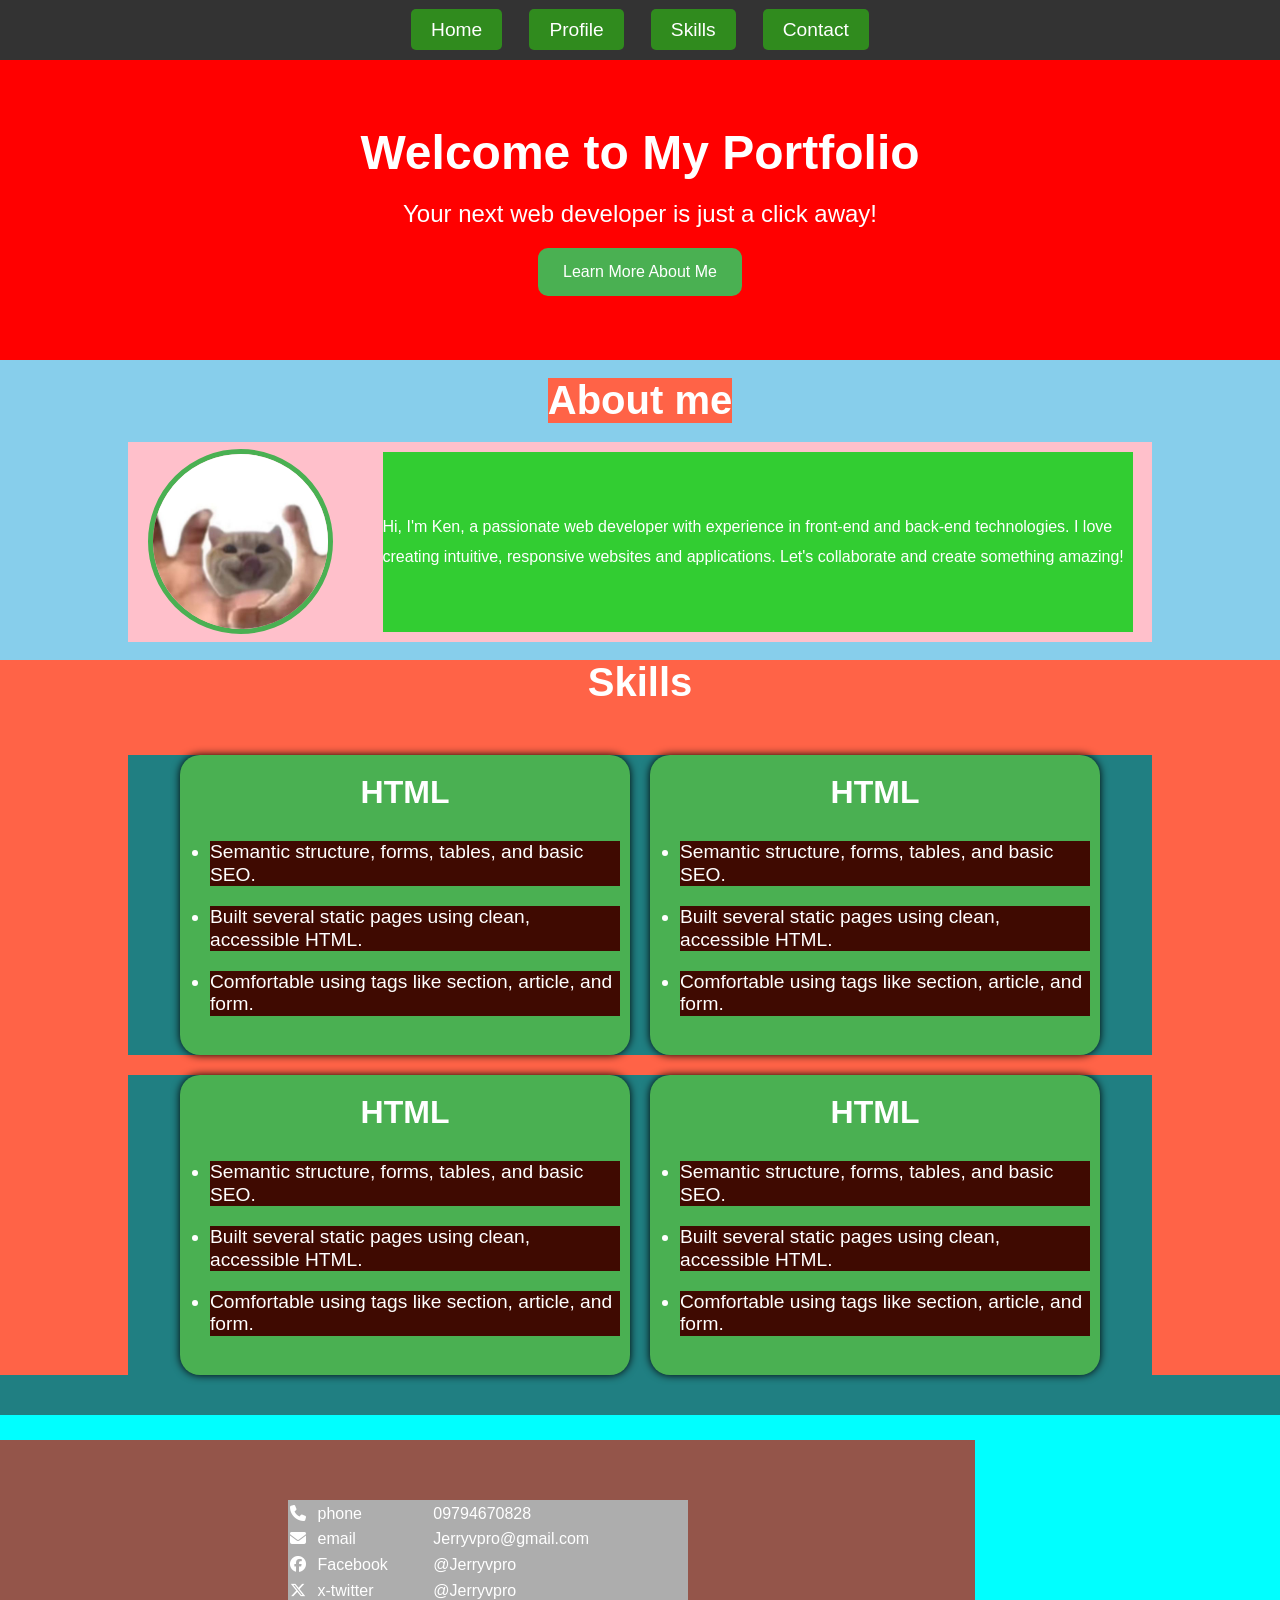
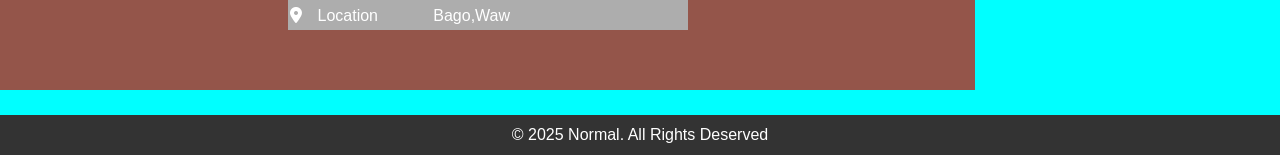
<file: index.html>
<!DOCTYPE html>
<html>

<head>
  <meta charset="UTF-8">
  <meta name="viewport" content="width=device-width, initial-scale=1">
  <link rel="stylesheet" href="https://cdnjs.cloudflare.com/ajax/libs/font-awesome/6.7.2/css/all.min.css"
    integrity="sha512-Evv84Mr4kqVGRNSgIGL/F/aIDqQb7xQ2vcrdIwxfjThSH8CSR7PBEakCr51Ck+w+/U6swU2Im1vVX0SVk9ABhg=="
    crossorigin="anonymous" referrerpolicy="no-referrer" />
  <title>portfolio</title>
  <link href="style.css" rel="stylesheet">
</head>

<body>
  <nav>
    <ul>
      <li><a href="#home">Home</a></li>
      <li><a href="#profile">Profile</a></li>
      <li><a href="#skills">Skills</a></li>
      <li><a href="#contact">Contact</a></li>
    </ul>
  </nav>

  <main>
    <section id="home">
      <h1>Welcome to My Portfolio</h1>
      <p>Your next web developer is just a click away!</p>
      <a href="#">Learn More About Me</a>
    </section>

    <section id="profile">
      <h2>About me</h2>
      <div>
        <img src="image0.webp" alt="profile" />
        <p>Hi, I'm Ken, a passionate web developer with experience in front-end
          and back-end technologies. I love creating intuitive, responsive
          websites and applications. Let's collaborate and create something
          amazing!</p>
      </div>
    </section>

    <section id="skills">
      <h2>Skills</h2>
      <div class="skillbox">
        <div>
          <h3>HTML</h3>
          <ul>
            <li>Semantic structure, forms, tables, and basic SEO.</li>
            <li>Built several static pages using clean, accessible HTML.</li>
            <li>Comfortable using tags like section, article, and form.</li>
          </ul>
        </div>
        <div>
          <h3>HTML</h3>
          <ul>
            <li>Semantic structure, forms, tables, and basic SEO.</li>
            <li>Built several static pages using clean, accessible HTML.</li>
            <li>Comfortable using tags like section, article, and form.</li>
        </div>
      </div>
      <div class="skillbox">
        <div>
          <h3>HTML</h3>
          <ul>
            <li>Semantic structure, forms, tables, and basic SEO.</li>
            <li>Built several static pages using clean, accessible HTML.</li>
            <li>Comfortable using tags like section, article, and form.</li>
        </div>
        <div>
          <h3>HTML</h3>
          <ul>
            <li>Semantic structure, forms, tables, and basic SEO.</li>
            <li>Built several static pages using clean, accessible HTML.</li>
            <li>Comfortable using tags like section, article, and form.</li>
        </div>
      </div>
    </section>

    <section id="contact">
      <div class="info">
        <table>
          <tr>
            <td><i class="fa-solid fa-phone"></i></td>
            <td>phone</td>
            <td>09794670828</td>
          </tr>
          <tr>
            <td><i class="fa-solid fa-envelope"></i></td>
            <td>email</td>
            <td>Jerryvpro@gmail.com</td>
          </tr>
          <tr>
            <td><i class="fa-brands fa-facebook"></i></td>
            <td>Facebook</td>
            <td>@Jerryvpro</td>
          </tr>
          <tr>
            <td><i class="fa-brands fa-x-twitter"></i></td>
            <td>x-twitter</td>
            <td>@Jerryvpro</td>
          </tr>
          <tr>
            <td><i class="fa-solid fa-location-dot"></i></td>
            <td>Location</td>
            <td>Bago,Waw</td>
          </tr>
        </table>
      </div>
      
      <div class="map">
        <iframe 
          src="https://www.google.com/maps/embed?pb=!1m18!1m12!1m3!1d2388.1345552858825!2d96.09491260102168!3d21.99317564240579!2m3!1f0!2f0!3f0!3m2!1i1024!2i768!4f1.1!3m3!1m2!1s0x30cb6d2a189cb7fb%3A0x5697d13da06542e6!2sMandalay%20Palace!5e0!3m2!1sen!2sae!4v1752161365636!5m2!1sen!2sae"
          width="400px" height="250px"></iframe>
      </div>
    </section>
  </main>
  <footer>
    <span>&copy; 2025 Normal. All Rights Deserved </span>
  </footer>
</body>
</html>
</file>
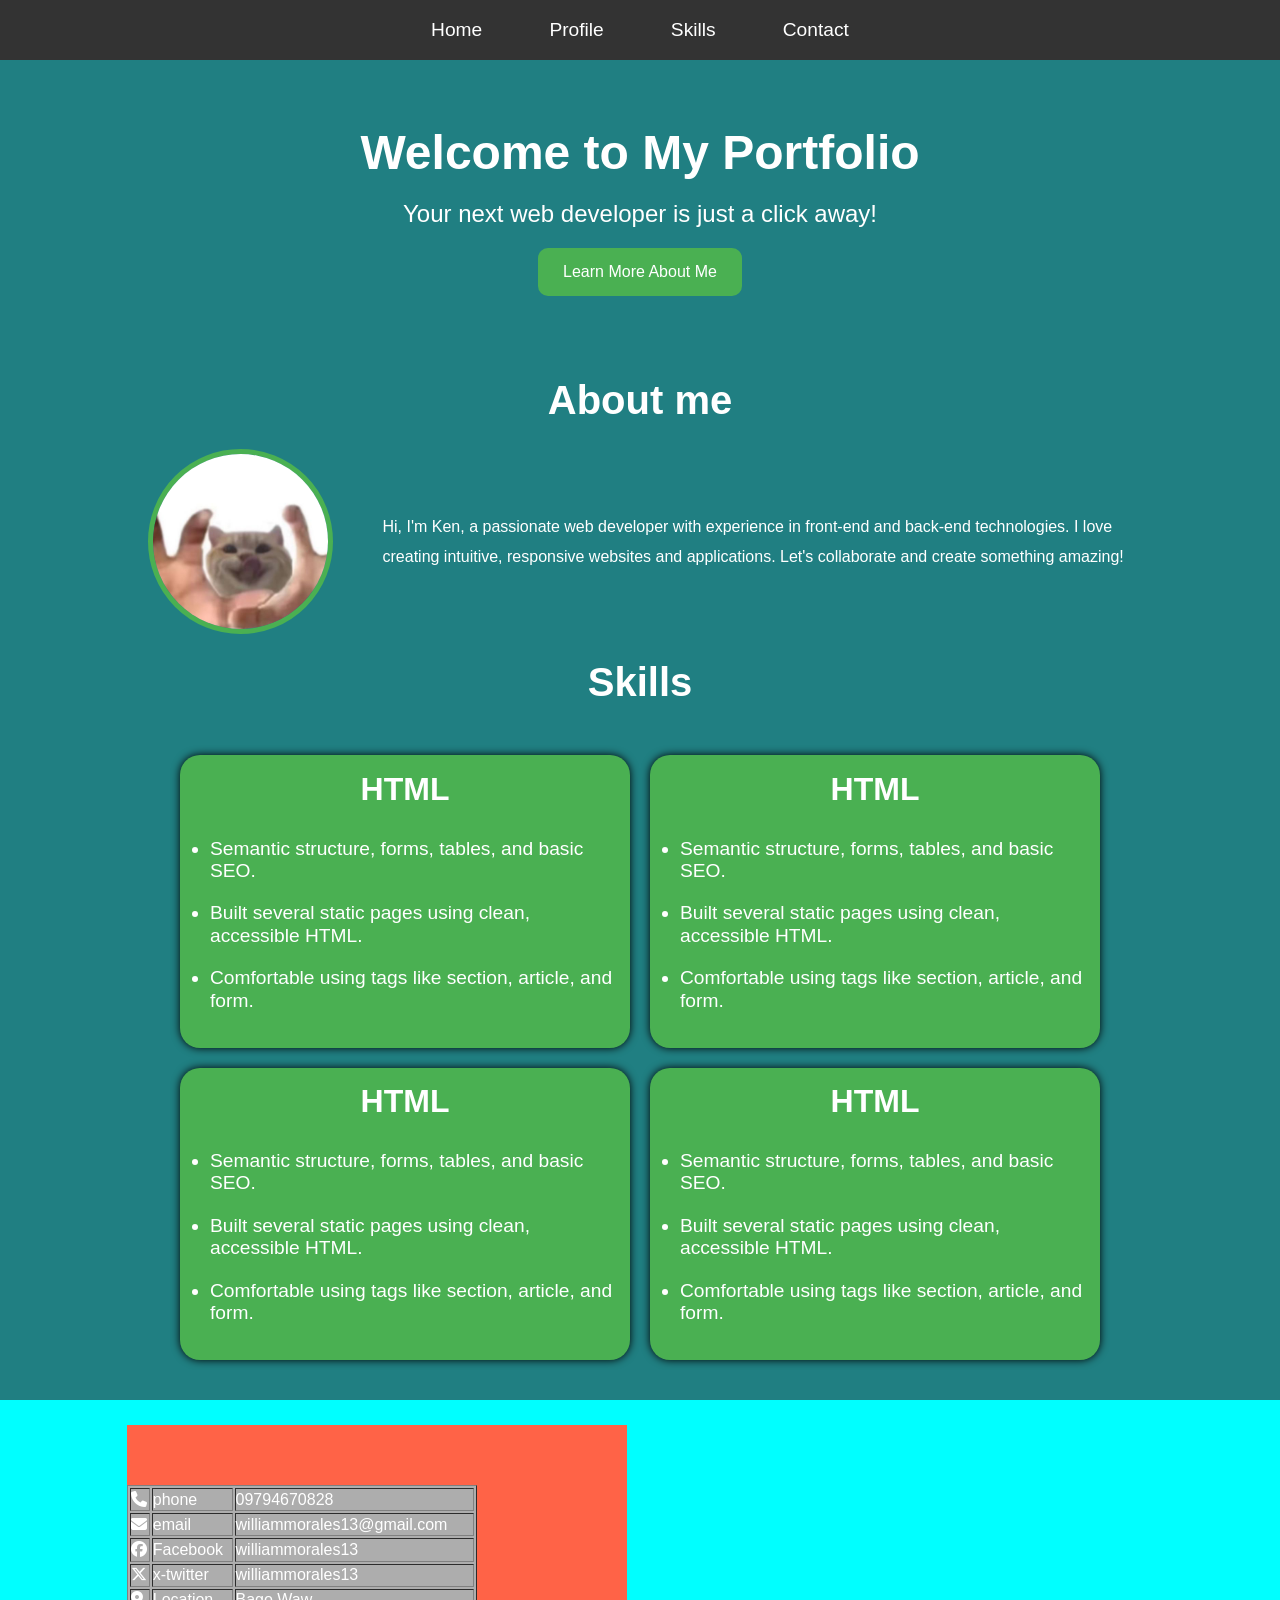
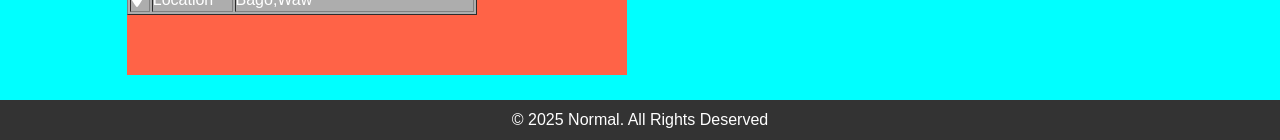
<file: project.html>
<!DOCTYPE html>
<html>

<head>
  <meta charset="UTF-8">
  <meta name="viewport" content="width=device-width, initial-scale=1">
  <link rel="stylesheet" href="https://cdnjs.cloudflare.com/ajax/libs/font-awesome/6.7.2/css/all.min.css"
    integrity="sha512-Evv84Mr4kqVGRNSgIGL/F/aIDqQb7xQ2vcrdIwxfjThSH8CSR7PBEakCr51Ck+w+/U6swU2Im1vVX0SVk9ABhg=="
    crossorigin="anonymous" referrerpolicy="no-referrer" />
  <title>portfolio</title>
  <link href="project.css" rel="stylesheet">
</head>

<body>
  <nav>
    <ul>
      <li><a href="#home">Home</a></li>
      <li><a href="#profile">Profile</a></li>
      <li><a href="#skills">Skills</a></li>
      <li><a href="#contact">Contact</a></li>
    </ul>
  </nav>

  <main>
    <section id="home">
      <h1>Welcome to My Portfolio</h1>
      <p>Your next web developer is just a click away!</p>
      <a href="#">Learn More About Me</a>
    </section>

    <section id="profile">
      <h2>About me</h2>
      <div>
        <img src="image0.webp" alt="profile" />
        <p>Hi, I'm Ken, a passionate web developer with experience in front-end
          and back-end technologies. I love creating intuitive, responsive
          websites and applications. Let's collaborate and create something
          amazing!</p>
      </div>
    </section>

    <section id="skills">
      <h2>Skills</h2>
      <div class="skillbox">
        <div>
          <h3>HTML</h3>
          <ul>
            <li>Semantic structure, forms, tables, and basic SEO.</li>
            <li>Built several static pages using clean, accessible HTML.</li>
            <li>Comfortable using tags like section, article, and form.</li>
          </ul>
        </div>
        <div>
          <h3>HTML</h3>
          <ul>
            <li>Semantic structure, forms, tables, and basic SEO.</li>
            <li>Built several static pages using clean, accessible HTML.</li>
            <li>Comfortable using tags like section, article, and form.</li>
        </div>
      </div>
      <div class="skillbox">
        <div>
          <h3>HTML</h3>
          <ul>
            <li>Semantic structure, forms, tables, and basic SEO.</li>
            <li>Built several static pages using clean, accessible HTML.</li>
            <li>Comfortable using tags like section, article, and form.</li>
        </div>
        <div>
          <h3>HTML</h3>
          <ul>
            <li>Semantic structure, forms, tables, and basic SEO.</li>
            <li>Built several static pages using clean, accessible HTML.</li>
            <li>Comfortable using tags like section, article, and form.</li>
        </div>
      </div>
    </section>

    <section id="contact">
      <div class="info">
        <table border="1">
          <tr>
            <td><i class="fa-solid fa-phone"></i></td>
            <td>phone</td>
            <td>09794670828</td>
          </tr>
          <tr>
            <td><i class="fa-solid fa-envelope"></i></td>
            <td>email</td>
            <td>williammorales13@gmail.com</td>
          </tr>
          <tr>
            <td><i class="fa-brands fa-facebook"></i></td>
            <td>Facebook</td>
            <td>williammorales13</td>
          </tr>
          <tr>
            <td><i class="fa-brands fa-x-twitter"></i></td>
            <td>x-twitter</td>
            <td>williammorales13</td>
          </tr>
          <tr>
            <td><i class="fa-solid fa-location-dot"></i></td>
            <td>Location</td>
            <td>Bago,Waw</td>
          </tr>
        </table>
      </div>
      
      <div class="map">
        <iframe 
          src="https://www.google.com/maps/embed?pb=!1m18!1m12!1m3!1d2388.1345552858825!2d96.09491260102168!3d21.99317564240579!2m3!1f0!2f0!3f0!3m2!1i1024!2i768!4f1.1!3m3!1m2!1s0x30cb6d2a189cb7fb%3A0x5697d13da06542e6!2sMandalay%20Palace!5e0!3m2!1sen!2sae!4v1752161365636!5m2!1sen!2sae"
          width="400px" height="250px"></iframe>
      </div>
    </section>
  </main>
  <footer>
    <span>&copy; 2025 Normal. All Rights Deserved </span>
  </footer>
</body>
</html>
</file>
<file: style.css>
* {
  margin: 0;
  padding: 0;
  scroll-behavior: smooth;
  font-family: Arial, Helvetica, sans-serif;
}

nav {
  width: 100%;
  height: 60px;
  background-color: var(--nav-color);

  display: flex;
  justify-content: center;
  align-items: center;
}

:root {
  --nav-color: #333;
  --text-color: #fff;
  --bg-color: #207f82;
  --btn-color: #4AB052;
}

nav ul {
  width: 40%;
  height: 50px;
  /* background-color:red; */
  list-style-type: none;
  display: flex;
  justify-content: space-evenly;
  align-items: center;
}

nav ul li a {
  text-decoration: none;
  color: var(--text-color);
  font-size: 1.2rem;
  font-family: Arial;
  padding: 10px 20px;
  border-radius: 5px;
  transition: all 0.2s;
  background-color: rgb(48, 139, 30);
}

nav ul li a:hover {
  background-color: var(--btn-color);
}

body {
  color: var(--text-color);
  background-color: var(--bg-color);
  text-decoration: none;
}

#home {
  width: 100%;
  height: 300px;
  background-color: red;

  display: flex;
  justify-content: center;
  align-items: center;
  flex-direction: column;
  gap: 20px;
}

#home h1 {
  font-size: 3rem;

}

#home p {
  font-size: 1.5rem;
}


#home a {
  text-decoration: none;
  color: var(--text-color);
  background-color: var(--btn-color);
  padding: 15px 25px;
  border-radius: 10px;
  transition: all 0.5s;

}

#home a:hover {
  background-color: #2b6430c1;
}

/* profile */
#profile {
  width: 100%;
  height: 300px;
  background-color: skyblue;
  display: flex;
  flex-direction: column;
  justify-content: space-evenly;
  align-items: center;
}

#profile div {
  width: 80%;
  height: 200px;
  background-color: pink;
  display: flex;
  justify-content: center;
  align-items: center;
  gap: 50px;

}

#profile div img {
  width: 175px;
  height: 175px;
  border-radius: 50%;
  border: 5px solid var(--btn-color);
  background-color: red;
  transition: all 0.5s;
}

#profile div img:hover {
  scale: 110%;
}

#profile div p {
  width: 550;
  height: 180px;
  display: flex;
  justify-content: center;
  align-items: center;
  line-height: 30px;
  background-color: limegreen;
  max-width: 750px;
}


#profile h2 {
  font-size: 2.5rem;
  background-color: tomato;
}

#skills {
  width: 100%;
  background-color: tomato;
  display: flex;
  flex-direction: column;
  justify-content: center;
  align-items: center;
  gap: 20px;
}

#skills .skillbox {
  width: 80%;
  height: 300px;
  display: flex;
  justify-content: center;
  align-items: center;
  gap: 20px;
  background-color: #207f82;
}

#skills .skillbox div {
  width: 450px;
  height: 100%;
  background-color: var(--btn-color);
  border-radius: 20px;
  box-shadow: 0 0 8px black;
  transition: all 0.5s;
}

#skills .skillbox div:hover {
  background-color:#2e8a36c1 ;
  transform: 105%;
  scale: 105%;
}

#skills h2 {
  font-size: 2.5rem;
  margin-bottom: 30px;
}

#skills .skillbox div {
  display: flex;
  flex-direction: column;
  justify-content: center;
  align-items: center;
}

#skills .skillbox div h3 {
  font-size: 2rem;
  margin-bottom: 30px;
}

#skills .skillbox div ul {
  padding-left: 30px;
  padding-right: 10px;
}

#skills .skillbox div ul li {
  font-size: 1.2rem;
  line-height: 1.4rem;
  margin-bottom: 20px;
  background-color: rgb(63, 10, 1);
}

#contact {
  width: 100%;
  height: 300px;
  background-color: cyan;
  display: flex;
  justify-content: space-evenly;
  align-items: center;
  margin-top: 2.5rem;
}

#contact .info {
  width: 100vw;
  height: 250px;
  background-color: rgb(148, 85, 74);
  display: flex;
  align-items: center;
  justify-content: center;
}

#contact .map {
  width: 400px;
  height: 250px;
}

#contact .info table {
  width: 400px;
  height: 130px;
  background-color: #adadad;
}

#contact .map iframe {
  width: 100%;
  height: 100%;
  border: none;
  transition: all 0.5s;
}

#contact .map iframe:hover {
  scale: 110%;
}

footer {
  width: 100%;
  height: 40px;
  background-color: var(--nav-color);
}


footer span {
  text-align: center;
  line-height: 40px;
  display: block;
}

@media only screen and (max-width: 600px) {

  nav ul{
    width: 100%;
  }

  #home h1{
    font-size: 28px;
  }

  #home p{
    font-size: 15px;
  }

  #profile {
    height: 500px;
  }

  #profile div {
    flex-direction: column;
    height: 75%;
  }

  #skills {
    flex-direction: column;
    height: 1500px;
    align-items: space-around;
  }

  #skills .skillbox {
    flex-direction: column;
    height: 700px;
  }

  #contact {
    height: 550px;
    flex-direction: column;
  }

  #skills .skillbox div {
  width: 100%;
  height: 100%;
}
  #contact .map {
  width: 100vw;
  height: 250px;
}

nav ul li a {
  padding: 10px 10px;
}

}
</file>
<file: project.css>
* {
  margin: 0;
  padding: 0;
  scroll-behavior: smooth;
  font-family: Arial, Helvetica, sans-serif;
}

nav {
  width: 100%;
  height: 60px;
  background-color: var(--nav-color);

  display: flex;
  justify-content: center;
  align-items: center;
}

:root {
  --nav-color: #333;
  --text-color: #fff;
  --bg-color: #207f82;
  --btn-color: #4AB052;
}

nav ul {
  width: 40%;
  height: 50px;
  /* background-color:red; */

  list-style-type: none;
  display: flex;
  justify-content: space-evenly;
  align-items: center;
}

nav ul li a {
  text-decoration: none;
  color: var(--text-color);
  font-size: 1.2rem;
  font-family: Arial;
  padding: 10px 20px;
  border-radius: 5px;

}

nav ul li a:hover {
  background-color: var(--btn-color);
}

body {
  color: var(--text-color);
  background-color: var(--bg-color);
  text-decoration: none;
}

#home {
  width: 100%;
  height: 300px;
  /* background-color: red; */

  display: flex;
  justify-content: center;
  align-items: center;
  flex-direction: column;
  gap: 20px;
}

/* #home h1 {
  text-align: center;
  padding-to
}
#home p {
  text-align: center;
  margin: 30px 0px;
  
} 
#home a {
  text-align: center;
  display: block;
} */

#home h1 {
  font-size: 3rem;

}

#home p {
  font-size: 1.5rem;
}

#home a {
  text-decoration: none;
  color: var(--text-color);
  background-color: var(--btn-color);
  padding: 15px 25px;
  border-radius: 10px;
  transition: all 0.5s;

}

#home a:hover {
  background-color: #2b6430c1;
}

/* profile */
#profile {
  width: 100%;
  height: 300px;
  /* background-color: skyblue; */

  display: flex;
  flex-direction: column;
  justify-content: space-evenly;
  align-items: center;
}

#profile div {
  width: 80%;
  height: 200px;
  /* background-color: pink; */

  display: flex;
  justify-content: center;
  align-items: center;
  gap: 50px;

}

#profile div img {
  width: 175px;
  height: 175px;
  border-radius: 50%;
  border: 5px solid var(--btn-color);
  /* background-color: red; */
  transition: all 0.5s;
}

#profile div img:hover {
  scale: 110%;
}

#profile div p {
  width: 550;
  height: 180px;
  display: flex;
  justify-content: center;
  align-items: center;
  line-height: 30px;
  /* background-color: limegreen; */
  max-width: 750px;
}


#profile h2 {
  font-size: 2.5rem;
  /* background-color: tomato; */
}

#skills {
  width: 100%;
  height: 700px;

  display: flex;
  flex-direction: column;
  justify-content: center;
  align-items: center;
  gap: 20px;
}

#skills .skillbox {
  width: 80%;
  height: 300px;
  display: flex;
  justify-content: center;
  align-items: center;
  gap: 20px;

}

#skills .skillbox div {
  width: 450px;
  height: 100%;
  background-color: var(--btn-color);
  border-radius: 20px;
  box-shadow: 0 0 8px black;
  transition: all 0.5s;
}

#skills .skillbox div:hover {
  background-color:#2e8a36c1 ;
  scale: 105%;
}

#skills h2 {
  font-size: 2.5rem;
  margin-bottom: 30px;
}

#skills .skillbox div {
  display: flex;
  flex-direction: column;
  justify-content: center;
  align-items: center;
}

#skills .skillbox div h3 {
  font-size: 2rem;
  margin-bottom: 30px;
}

#skills .skillbox div ul {
  padding-left: 30px;
  padding-right: 10px;
}

#skills .skillbox div ul li {
  font-size: 1.2rem;
  line-height: 1.4rem;
  margin-bottom: 20px;
  /* background-color: tomato; */
}

#contact {
  width: 100%;
  height: 300px;
  background-color: cyan;
  display: flex;
  justify-content: space-evenly;
  align-items: center;
  margin-top: 2.5rem;
}

#contact .info {
  width: 500px;
  height: 250px;
  background-color: tomato;
  display: flex;
  align-items: center;
}

#contact .map {
  width: 400px;
  height: 250px;
}

#contact .info table {
  width: 350px;
  height: 130px;
  background-color: #adadad;
}

#contact .map iframe {
  width: 100%;
  height: 100%;
  border: none;
}

footer {
  width: 100%;
  height: 40px;
  background-color: var(--nav-color);
}


footer span {
  text-align: center;
  line-height: 40px;
  display: block;
}
</file>
